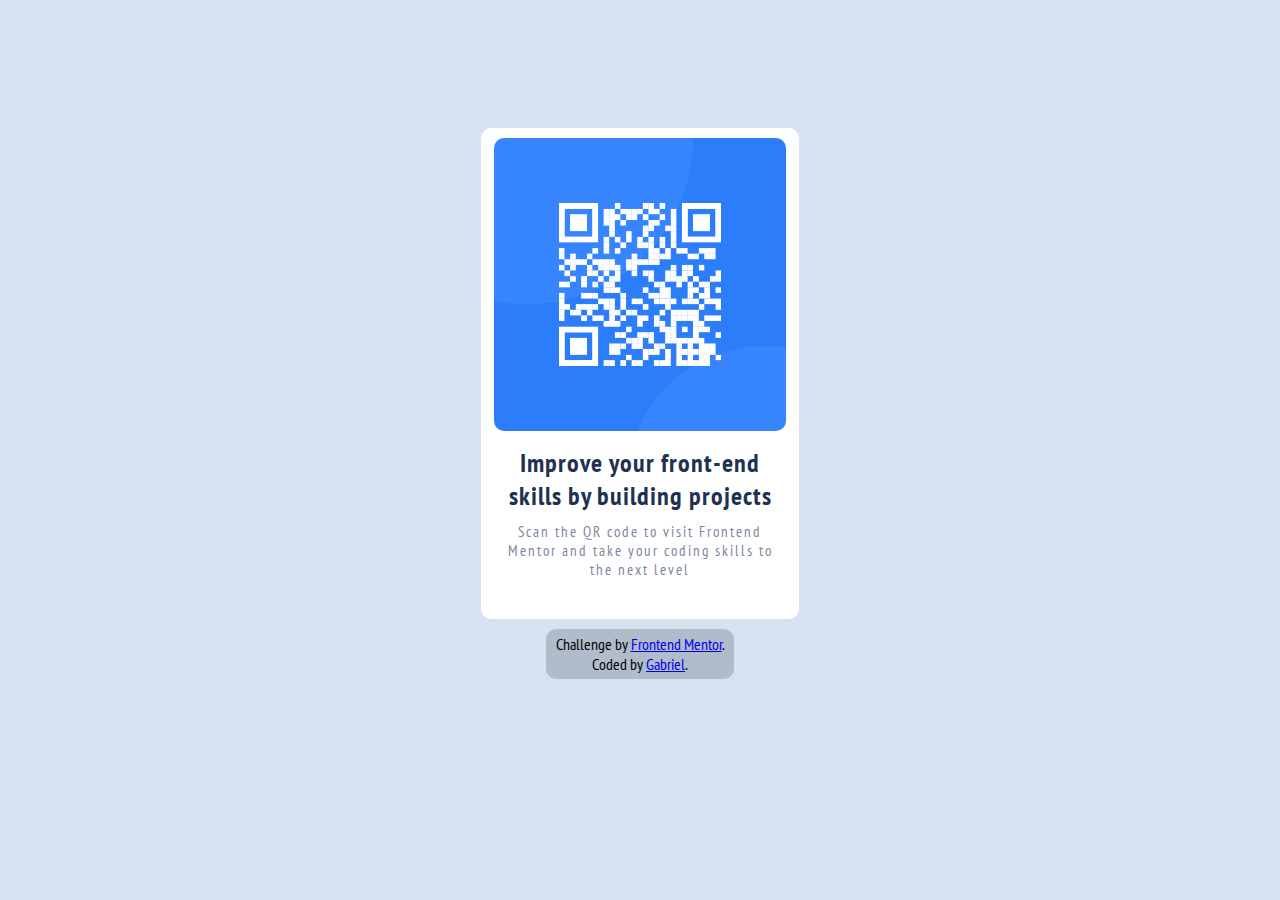
<file: index.html>
<!DOCTYPE html>
<html lang="en">
<head>
  <meta charset="UTF-8">
  <meta name="viewport" content="width=device-width, initial-scale=1.0"> <!-- displays site properly based on user's device -->

  <link rel="icon" type="image/png" sizes="32x32" href="./images/favicon-32x32.png">
  <link rel="stylesheet" href="style.css">
  <title>Frontend Mentor | QR code component</title>

  <!-- Feel free to remove these styles or customise in your own stylesheet 👍 -->
</head>
<body>

  <div class="qrcard">
    <img src="./images/image-qr-code.png" alt="qr code" class="qr-img">
    <h1>Improve your front-end skills by building projects</h1>
    <p class="qrtext">
      Scan the QR code to visit Frontend Mentor and take your coding skills to the next level
    </p>
  </div>

  <div class="attribution">
    Challenge by <a href="https://www.frontendmentor.io?ref=challenge" target="_blank">Frontend Mentor</a>. 
    Coded by <a href="#">Gabriel</a>.
  </div>
</body>
</html>
</file>
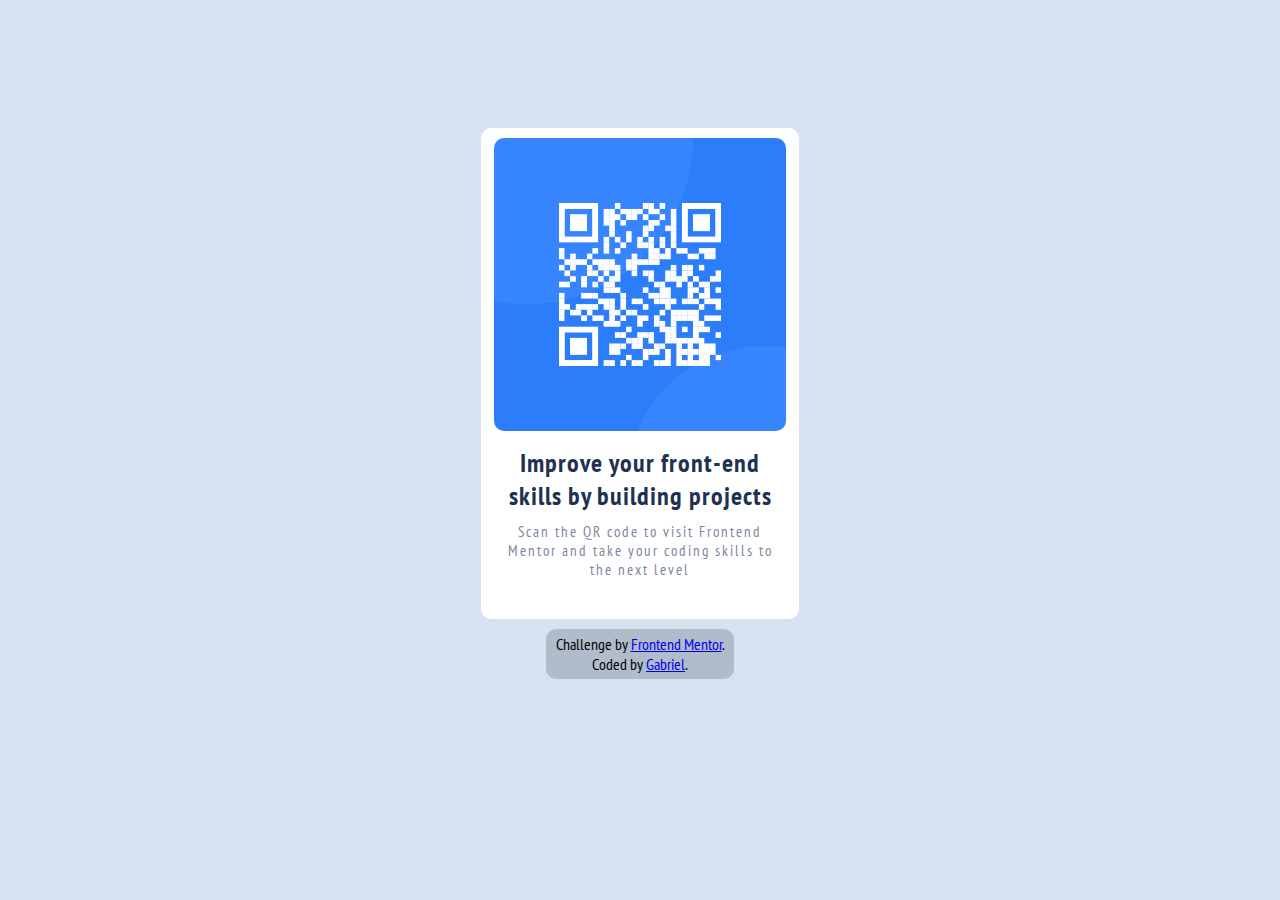
<file: website/index.html>
<!DOCTYPE html>
<html lang="en">
<head>
  <meta charset="UTF-8">
  <meta name="viewport" content="width=device-width, initial-scale=1.0"> <!-- displays site properly based on user's device -->

  <link rel="icon" type="image/png" sizes="32x32" href="./images/favicon-32x32.png">
  <link rel="stylesheet" href="style.css">
  <title>Frontend Mentor | QR code component</title>

  <!-- Feel free to remove these styles or customise in your own stylesheet 👍 -->
</head>
<body>

  <div class="qrcard">
    <img src="/images/image-qr-code.png" alt="qr code" class="qr-img">
    <h1>Improve your front-end skills by building projects</h1>
    <p class="qrtext">
      Scan the QR code to visit Frontend Mentor and take your coding skills to the next level
    </p>
  </div>

  <div class="attribution">
    Challenge by <a href="https://www.frontendmentor.io?ref=challenge" target="_blank">Frontend Mentor</a>. 
    Coded by <a href="#">Gabriel</a>.
  </div>
</body>
</html>
</file>
<file: style.css>
@import url('https://fonts.googleapis.com/css2?family=PT+Sans+Narrow:wght@400;700&display=swap');

* {
    box-sizing: border-box;
    margin: 0;
    padding: 0;
    font-family: 'PT Sans Narrow', sans-serif;
}

:root {
    --white: hsl(0, 0%, 100%);
    --ligthgray: hsl(212, 45%, 89%);
    --grayishblue: hsl(220, 15%, 55%);
    --darkblue: hsl(218, 44%, 22%);
    --ligthisgray: hsl(211, 19%, 74%);
}

body {
    background-color: var(--ligthgray);
}

.qrcard {
    width: 318.75px;
    margin: 10% auto 0 auto;
    display: flex;
    flex-direction: column;
    align-items: center;
    padding: 10px;
    border-radius: 10px;
    background-color: var(--white);
}

.qr-img {
    width: 292.77px;
    border-radius: 10px;
}

h1 {
    font-size: 1.6em;
    font-weight: 700;
    text-align: center;
    margin: 15px 15px 0 15px;
    width: 268.88px;
    color: var(--darkblue);
    letter-spacing: 1px;
}

.qrtext {
    font-size: 15px;
    font-weight: 400;
    text-align: center;
    margin: 10px 5px 30px 5px;
    width: 268.88px;
    color: var(--grayishblue);
    letter-spacing: 2px;
}

.attribution {
    background-color: var(--ligthisgray);
    border-radius: 10px;
    padding: 5px;
    text-align: center;
    width: 187.5px;
    margin: 10px auto;
}

@media (min-width: 1440px){
    .qrcard {
        margin: 8% auto 0 auto;
    }
}
</file>
<file: website/style.css>
@import url('https://fonts.googleapis.com/css2?family=PT+Sans+Narrow:wght@400;700&display=swap');

* {
    box-sizing: border-box;
    margin: 0;
    padding: 0;
    font-family: 'PT Sans Narrow', sans-serif;
}

:root {
    --white: hsl(0, 0%, 100%);
    --ligthgray: hsl(212, 45%, 89%);
    --grayishblue: hsl(220, 15%, 55%);
    --darkblue: hsl(218, 44%, 22%);
    --ligthisgray: hsl(211, 19%, 74%);
}

body {
    background-color: var(--ligthgray);
}

.qrcard {
    width: 318.75px;
    margin: 10% auto 0 auto;
    display: flex;
    flex-direction: column;
    align-items: center;
    padding: 10px;
    border-radius: 10px;
    background-color: var(--white);
}

.qr-img {
    width: 292.77px;
    border-radius: 10px;
}

h1 {
    font-size: 1.6em;
    font-weight: 700;
    text-align: center;
    margin: 15px 15px 0 15px;
    width: 268.88px;
    color: var(--darkblue);
    letter-spacing: 1px;
}

.qrtext {
    font-size: 15px;
    font-weight: 400;
    text-align: center;
    margin: 10px 5px 30px 5px;
    width: 268.88px;
    color: var(--grayishblue);
    letter-spacing: 2px;
}

.attribution {
    background-color: var(--ligthisgray);
    border-radius: 10px;
    padding: 5px;
    text-align: center;
    width: 187.5px;
    margin: 10px auto;
}

@media (min-width: 1440px){
    .qrcard {
        margin: 8% auto 0 auto;
    }
}
</file>
